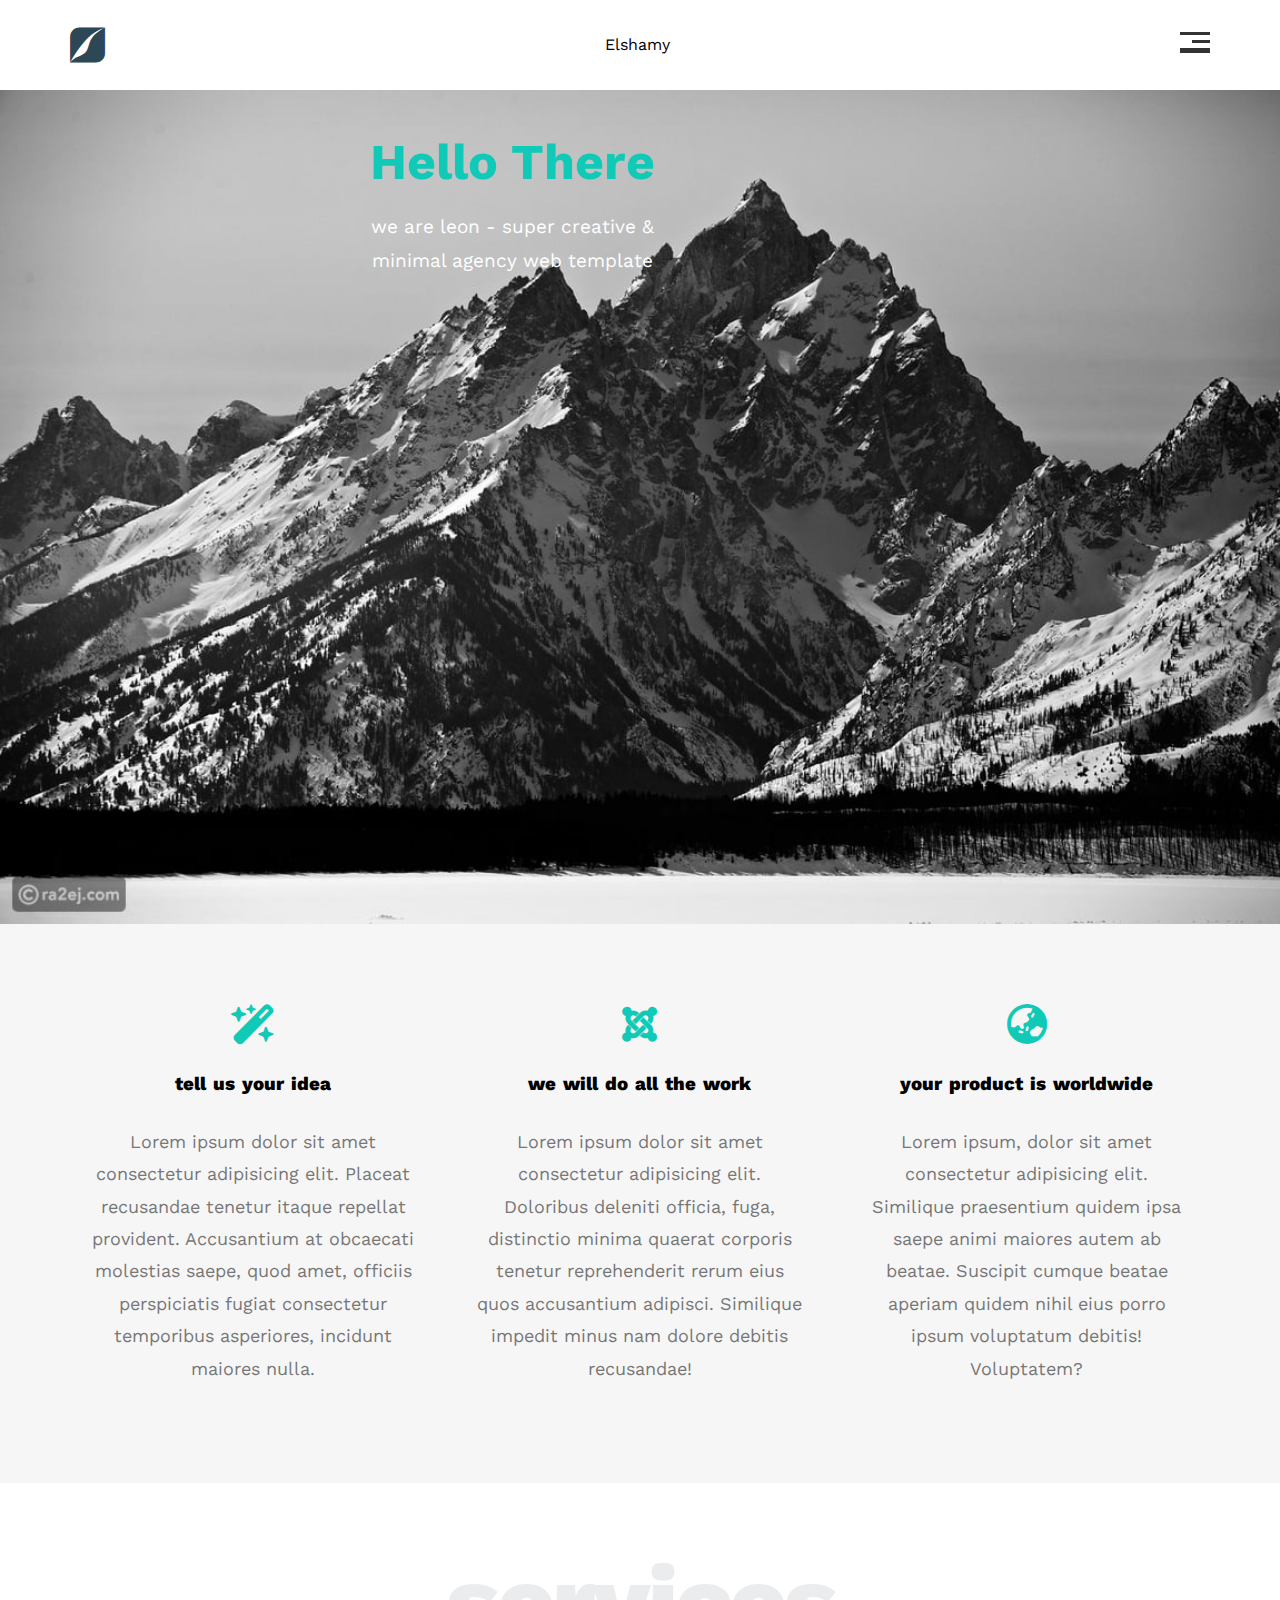
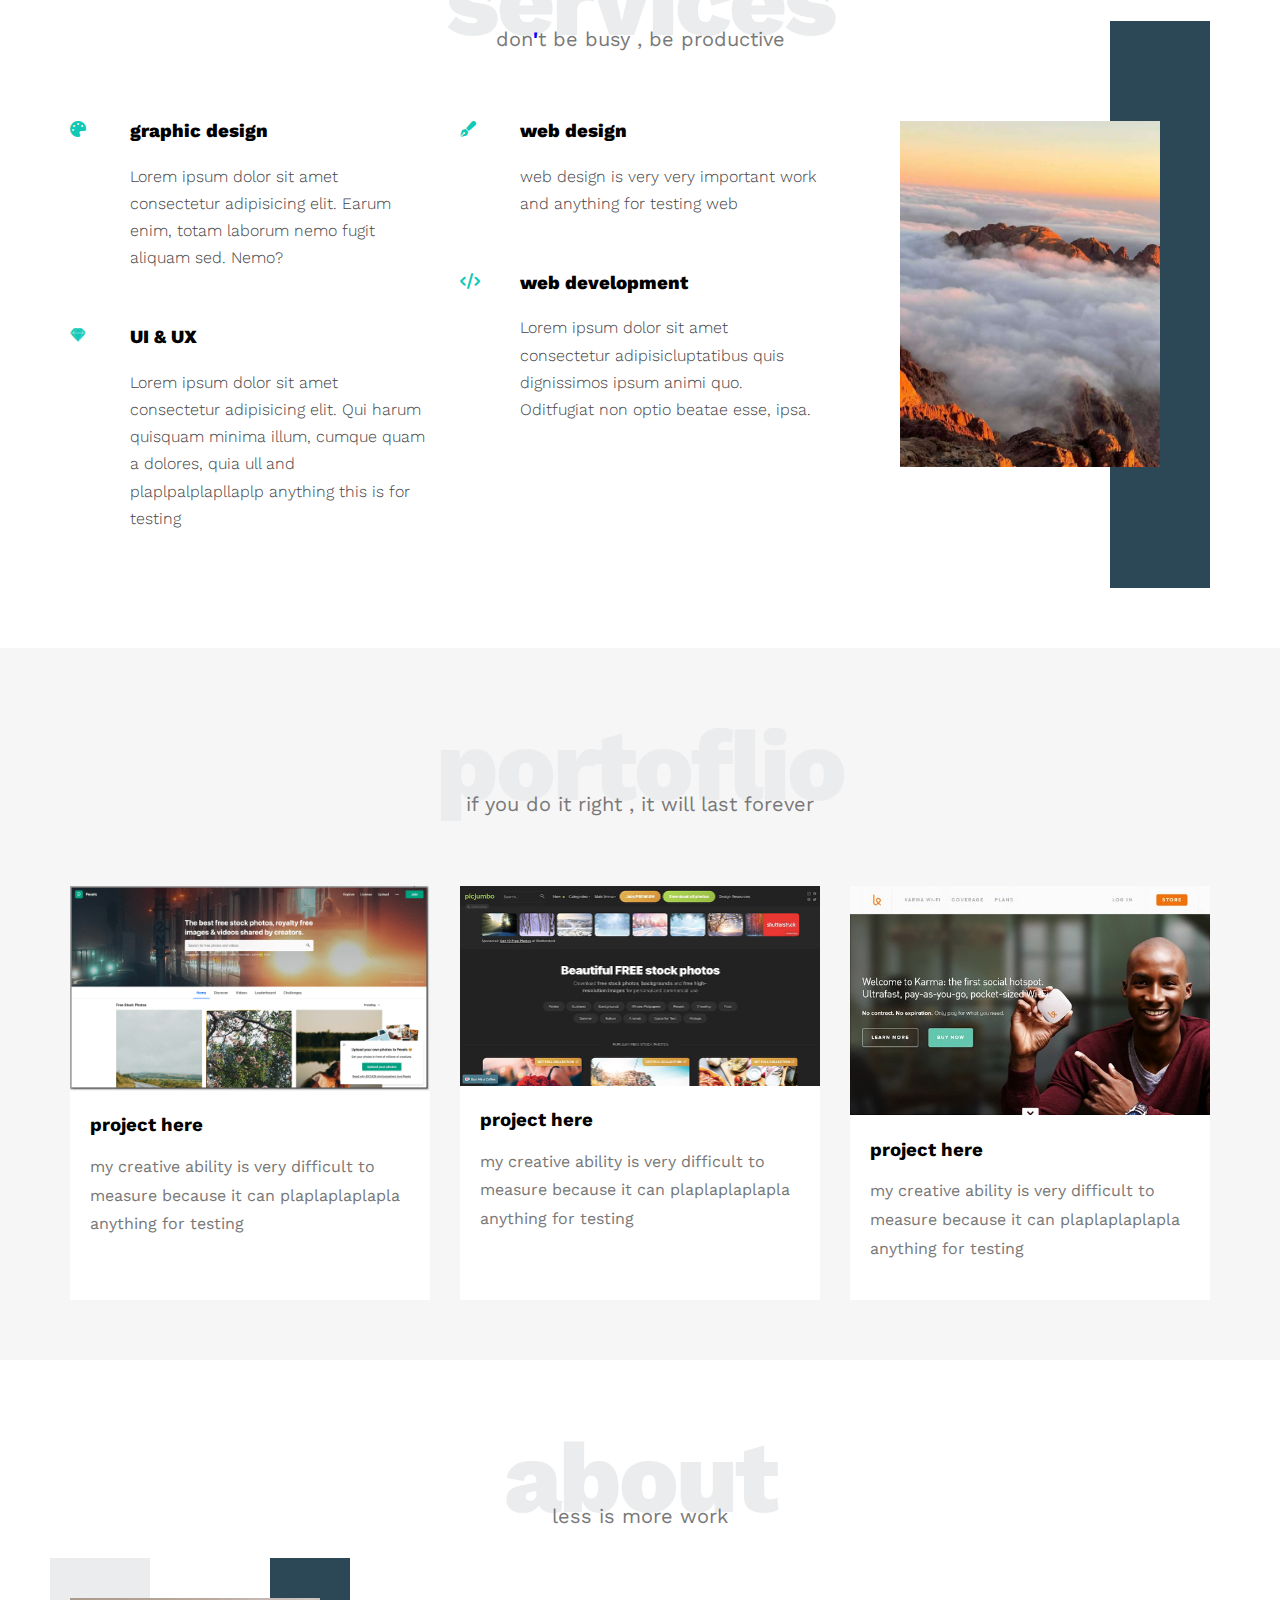
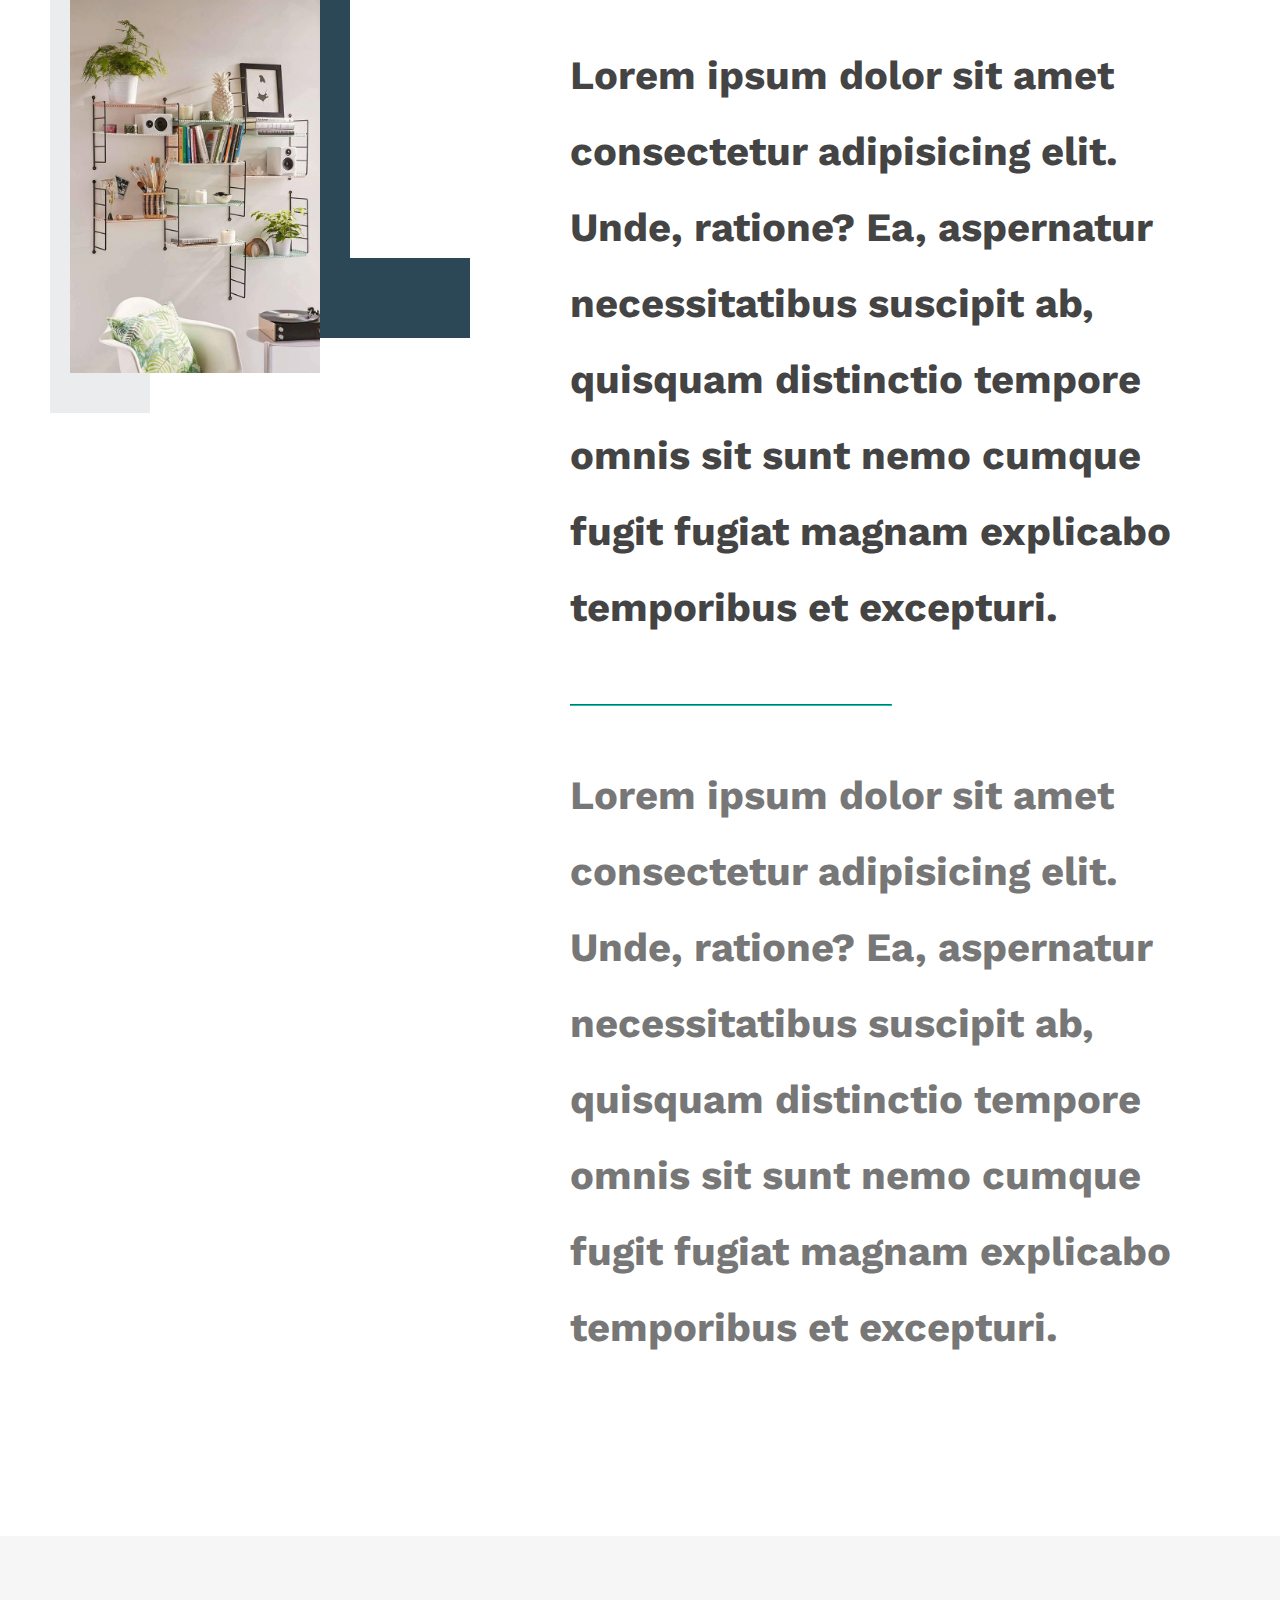
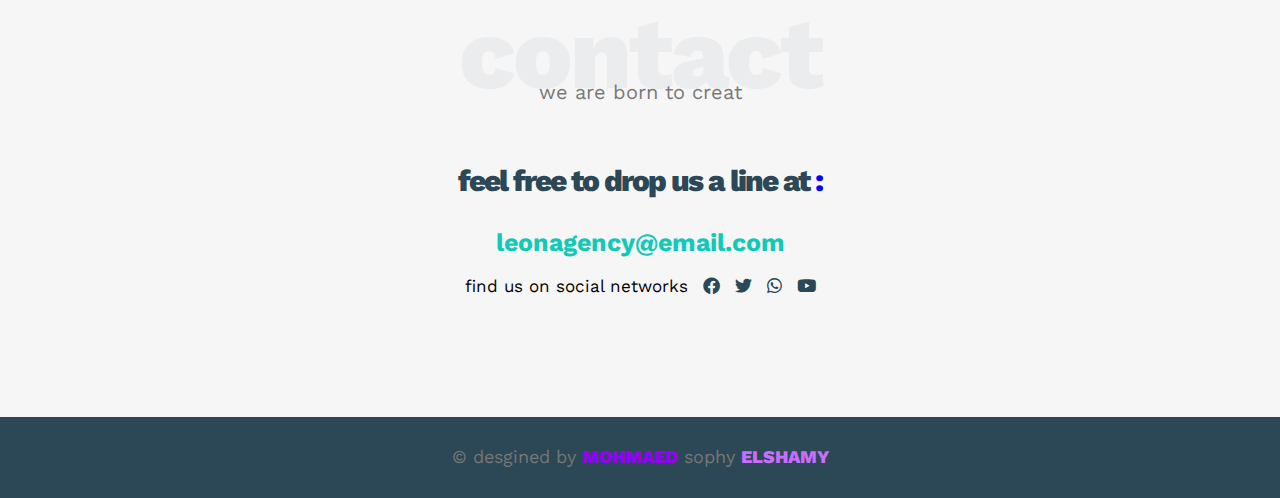
<file: index.html>
<!DOCTYPE html>
<html lang="en">

<head>
    <meta charset="UTF-8">
    <meta http-equiv="X-UA-Compatible" content="IE=edge">
    <meta name="viewport" content="width=device-width, initial-scale=1.0">
    <title>leon template one</title>
    <!--render all elements normally-->
    <link rel="stylesheet" href="css/normalize.css" />
    <!--main template css title-->
    <link rel="stylesheet" href="css/leon.css" />
    <!--font awesome library-->
    <link rel="stylesheet" href="css/all.min.css" />
    <link rel="preconnect" href="https://fonts.googleapis.com">
    <!--google fonts-->
    <link rel="preconnect" href="https://fonts.gstatic.com" crossorigin>
    <link
        href="https://fonts.googleapis.com/css2?family=Work+Sans:ital,wght@0,200;0,300;0,500;0,600;0,700;0,800;1,200&display=swap"
        rel="stylesheet">

</head>

<body>
    <!--start header-->

    <div class="header">
        <div class="container">
            
            <i class="fa-brands fa-square-pied-piper"></i>
            <p>Elshamy</p>
            <div class="links">
                <span class="icon">
                    <span></span>
                    <span></span>
                    <span></span>
                </span>
                <ul>
                    <li><a href="#services">Services</a></li>
                    <li><a href="#porotflio">Protoflio</a></li>
                    <li><a href="#about">About</a></li>
                    <li><a href="#contact">Contact</a></li>
                </ul>
            </div>
        </div>
    </div>

    <!--end header-->

    <!--start landing-->

    <div class="landing">
        <div class="intro-text">
            <h1>Hello There</h1>
            <p>we are leon - super creative & minimal agency web template</p>
        </div>
    </div>

    <!--end landing-->

    <!--start features-->

    <div class="features">
        <div class="container">
            <div class="feat">
                <i class="fa-solid fa-wand-magic-sparkles"></i>
                <h3>tell us your idea</h3>
                <p>Lorem ipsum dolor sit amet consectetur adipisicing elit. Placeat recusandae tenetur itaque repellat
                    provident. Accusantium at obcaecati molestias saepe, quod amet, officiis perspiciatis fugiat
                    consectetur temporibus asperiores, incidunt maiores nulla.</p>
            </div>
            <div class="feat">
                <i class="fa-brands fa-joomla"></i>
                <h3>we will do all the work</h3>
                <p>Lorem ipsum dolor sit amet consectetur adipisicing elit. Doloribus deleniti officia, fuga, distinctio
                    minima quaerat corporis tenetur reprehenderit rerum eius quos accusantium adipisci. Similique
                    impedit minus nam dolore debitis recusandae!</p>
            </div>
            <div class="feat">
                <i class="fa-solid fa-earth-asia"></i>
                <h3>your product is worldwide</h3>
                <p>Lorem ipsum, dolor sit amet consectetur adipisicing elit. Similique praesentium quidem ipsa saepe
                    animi maiores autem ab beatae. Suscipit cumque beatae aperiam quidem nihil eius porro ipsum
                    voluptatum debitis! Voluptatem?</p>
            </div>
        </div>
    </div>

    <!--end features-->

    <!--start services-->

    <div class="services" id="services">
        <div class="container">
            <h3 class="specail-heading">services</h3>
            <p>don<span>'</span>t be busy , be productive</p>
            <div class="services-content">
                <div class="column">
                    <!--start service-->
                    <div class="serv">
                        <i class="fa-sharp fa-solid fa-palette"></i>
                        <div class="text">
                            <h3>graphic design</h3>
                            <p>Lorem ipsum dolor sit amet consectetur adipisicing elit. Earum enim, totam laborum nemo
                                fugit aliquam sed. Nemo?</p>
                        </div>
                    </div>
                    <div class="serv">
                        <i class="fa-brands fa-sketch"></i>
                        <div class="text">
                            <h3>UI & UX</h3>
                            <p>Lorem ipsum dolor sit amet consectetur adipisicing elit. Qui harum quisquam minima illum,
                                cumque quam a dolores, quia ull and plaplpalplapllaplp anything this is for testing</p>
                        </div>
                    </div>
                </div>
                <!--end service-->
                <div class="column">
                    <!--start service-->
                    <div class="serv">
                        <i class="fa-solid fa-pen-fancy"></i>
                        <div class="text">
                            <h3>web design</h3>
                            <p>web design is very very important work and anything for testing web</p>
                        </div>
                    </div>
                    <div class="serv">
                        <i class="fa-solid fa-code"></i>
                        <div class="text">
                            <h3>web development</h3>
                            <p>Lorem ipsum dolor sit amet consectetur adipisicluptatibus quis dignissimos ipsum
                                animi quo. Oditfugiat non optio beatae esse, ipsa.</p>
                        </div>
                    </div>
                    <!--end service-->
                </div>

                <div class="image image-column">
                    <img src="images/service.png" />
                </div>
            </div>
        </div>
    </div>

    <!--end services-->

    <!--start portoflio-->
    <div class="portoflio" id="portoflio">
        <div class="container">
            <h2 class="specail-heading">portoflio</h2>
            <p>if you do it right <span>,</span> it will last forever</p>
            <div class="portoflio-content">
                <div class="card">
                    <img src="images/protoflio-1.png">
                    <div class=" info">
                        <h3>project here</h3>
                        <p>my creative ability is very difficult to measure because it can plaplaplaplapla anything for
                            testing</p>
                    </div>
                </div>

                <div class="card">
                    <img src="images/portoflio-2.jpg">
                    <div class="info">
                        <h3>project here</h3>
                        <p>my creative ability is very difficult to measure because it can plaplaplaplapla anything for
                            testing</p>
                    </div>
                </div>

                <div class="card">
                    <img src="images/portoflio-3.jpg">
                    <div class="info">
                        <h3>project here</h3>
                        <p>my creative ability is very difficult to measure because it can plaplaplaplapla anything for
                            testing</p>
                    </div>
                </div>
            </div>
        </div>
    </div>

    <!--end portoflio-->

    <!--start about-->
    <div class="about" id="about">
        <div class="container">
            <h2 class="specail-heading">about</h2>
            <p>less is more work</p>
            <div class="about-content">
                <div class="image">
                    <img src="images/library.jpg">
                </div>
                <div class="text">
                    <p>Lorem ipsum dolor sit amet consectetur adipisicing elit. Unde, ratione? Ea, aspernatur
                        necessitatibus
                        suscipit ab, quisquam distinctio tempore omnis sit sunt nemo cumque fugit fugiat magnam
                        explicabo
                        temporibus et excepturi.</p>
                    <hr />
                    <p>Lorem ipsum dolor sit amet consectetur adipisicing elit. Unde, ratione? Ea, aspernatur
                        necessitatibus
                        suscipit ab, quisquam distinctio tempore omnis sit sunt nemo cumque fugit fugiat magnam
                        explicabo
                        temporibus et excepturi.</p>
                </div>
            </div>
        </div>
    </div>

    <!--end about-->

    <!--start contact-->

    <div class="contact" id="contact">
        <div class="container">
            <h2 class="specail-heading">contact</h2>
            <p>we are born to creat</p>
            <div class="contact-content">
                <p class="label">feel free to drop us a line at <span>:</span></p>
                <a href="mailto:leonagency@email.com?subject=contact" class="link">leonagency@email.com</a>
                <div class="social">
                    find us on social networks
                    <i class="fa-brands fa-facebook"></i>
                    <i class="fa-brands fa-twitter"></i>
                    <i class="fa-brands fa-whatsapp"></i>
                    <i class="fa-brands fa-youtube"></i>
                </div>
            </div>
        </div>
    </div>

    <!--end contact-->

    <!--start footer-->
    <div class="footer">
        &copy; desgined by <span>MOHMAED</span> sophy <span>ELSHAMY</span>
    </div>


    <!--end footer-->

</body>

</html>
</file>
<file: css/leon.css>
/*start variables*/
:root {
    --maincolor: #10cab7;
    --secodarycolor: #2c4755;
    --section-padding: 60px;
    --section-background: #f6f6f6;
}

/*end variables*/

/*start compenets*/

.specail-heading {
    color: #ebeced;
    font-size: 100px;
    text-align: center;
    font-weight: 800;
    letter-spacing: -3px;   
    margin: 0;
}

.specail-heading+p {
    margin: -30px;
    font-size: 20px;
    text-align: center;
    color: #797979;

}

@media (max-width: 768px) {
    .specail-heading {
        width: 60px;
    }

    .specail-heading+p {
        margin-top: -20px;
    }
}


/*end components*/

/*start global rules*/
* {
    -webkit-box-sizing: border-box;
    -moz-box-sizing: border-box;
    box-sizing: border-box;
}

body {
    font-family: 'Work Sans', sans-serif;

}


.container {
    padding-left: 15px;
    padding-right: 15px;
    margin-left: auto;
    margin-right: auto;
}

/*small*/
@media (min-width:768px) {
    .container {
        width: 750px;
    }
}

/*medium*/
@media (min-width:992px) {
    .container {
        width: 970px;
    }
}

/*large*/
@media (min-width:1200px) {
    .container {
        width: 1170px;
    }
}

html {
    scroll-behavior: smooth;
}

/*end global rules*/

/*start header*/

.header {
    padding: 20px;
}

.header .container {
    display: flex;
    justify-content: space-between;
    align-items: center;
}

.header .container p {
    margin-left: -10px;
}

.header .container i {
    font-size: 40px;
    color: var(--secodarycolor);
}

.header .container:hover i {
    color: var(--maincolor);
    font-size: 60px;
}


.header .links {
    position: relative;
}

.header .links:hover .icon span:nth-child(2) {
    width: 100%;
}


.header .links .icon {
    width: 30px;
    display: flex;
    flex-wrap: wrap;
    justify-content: flex-end;
}

.header .links .icon span {
    background-color: #333;
    margin-bottom: 5px;
}

.header .links .icon span:first-child {
    height: 3px;
    width: 100%;
}

.header .links .icon span:nth-child(2) {
    height: 3px;
    width: 60%;
    transition: 0.4s;
}

.header .links .icon span:last-child {
    height: 5px;
    width: 100%
}

.header .links ul {
    list-style: none;
    background-color: rgb(221 221 221);
    margin: 0;
    padding: 0;
    position: absolute;
    right: 0;
    min-width: 200px;
    top: calc(100% + 15px);
    display: none;
    z-index: 1;
}

/*السهم*/
.header .links ul::before {
    content: "";
    border-width: 10px;
    border-style: solid;
    border-color: transparent transparent blueviolet transparent;
    position: absolute;
    right: 5px;
    top: -20px;
}

.header .links:hover ul {
    display: block;
}

.header .links ul li a {
    display: block;
    text-decoration: none;
    padding: 15px;
    color: blueviolet;
    transition: 0.4s;
}

.header .links ul li a:hover {
    padding-left: 35px;
    color: red;
    font-weight: bold;
}

.header .links ul li:not(:last-child) a {
    border-bottom: 2px dashed rgb(150 20 255);
}

/*end header*/

/*start landing*/

.landing {
    background-image: url("../images/landing.jpg");
    background-size: cover;
    height: calc(100vh - 66px);
    position: relative;
}

.landing .intro-text {
    position: absolute;
    left: 40%;
    top: 15%;
    transform: translate(-50%, -50%);
    text-align: center;
    width: 300px;
    max-width: 100%;
}


.landing .intro-text h1 {
    margin: 0;
    font-weight: bold;
    font-size: 50px;
    color: var(--maincolor);
}

.landing .intro-text p {
    font-size: 19px;
    line-height: 1.8;
    color: white;
}

/*end landing*/

/*start features*/

.features {
    padding-top: var(--section-padding);
    padding-bottom: var(--section-padding);
    background-color: var(--section-background);
}

.features .container {
    display: grid;
    grid-template-columns: repeat(auto-fill, minmax(300px, 1fr));
    grid-gap: 20px;
}

.features .feat {
    padding: 20px;
    text-align: center;
}

.features .feat i {
    color: var(--maincolor);
    font-size: 40px;
}

.features .feat h3 {
    font-weight: 800;
    word-spacing: 2px;
    margin: 30px 0;
}

.features .feat p {
    line-height: 1.8;
    color: #777;
    font-size: 18px;
}

/*end features*/

/*start services*/

.services span {
    color: blue;
    font-weight: bold;
}

/*end services*/

/*start services content*/

.services {
    padding-top: var(--section-padding);
    padding-bottom: var(--section-padding);
}

.services .services-content {
    display: grid;
    grid-template-columns: repeat(auto-fill, minmax(300px, 1fr));
    grid-gap: 30px;
    margin-top: 100px;

}

.services .services-content .serv {
    display: flex;
    margin-bottom: 40px;
}

@media (max-width: 767px) {
    .services .services-content .serv {
        flex-direction: column;
        text-align: center;
    }
}

.services .services-content .serv i {
    color: var(--maincolor);
    flex-basis: 60px;
}

.services .services-content .serv .text {
    flex: 1;
}

.services .services-content .serv .text h3 {
    margin: 0 0 20px;
    font-weight: 800;
}

.services .services-content .serv .text p {
    color: #444;
    font-weight: 300;
    line-height: 1.7;
}

.services .services-content .image {
    text-align: center;
    position: relative;
}

.services .services-content .image img {
    width: 260px;
}

.services .services-content .image::before {
    content: "";
    background-color: var(--secodarycolor);
    width: 100px;
    height: calc(100% + 100px);
    top: -100px;
    position: absolute;
    right: 0;
    z-index: -1;

}

@media (max-width:1199px) {
    .image-column {
        display: none;
    }
}

/*end services content*/

/*start portoflio*/
.portoflio {
    padding-top: var(--section-padding);
    padding-bottom: var(--section-padding);
    background-color: var(--section-background);
}

.portoflio .portoflio-content {
    display: grid;
    grid-template-columns: repeat(auto-fill, minmax(300px, 1fr));
    grid-gap: 30px;
    margin-top: 100px;
}

.portoflio .portoflio-content .card {
    background-color: white;

}

.portoflio .portoflio-content .card img {
    max-width: 100%;
}

.portoflio .portoflio-content .card .info {
    padding: 20px;
}

.portoflio .portoflio-content .card .info h3 {
    margin: 0;
}

.portoflio .portoflio-content .card .info p {
    color: #777;
    line-height: 1.8;
}

/*end portoflio*/

/*start about*/

.about {
    padding-top: var(--section-padding);
    padding-bottom: calc(var(--section-padding) + 60px);
}

.about .about-content {
    margin-top: 100px;
    display: flex;
    flex-wrap: wrap;
    justify-content: space-between;

}

@media (max-width:991) {
    .about .about-content {
        flex-direction: column;
        text-align: center;
    }
}


.about .about-content .image {
    position: relative;
    width: 250px;
    height: 375px;
}

.about .about-content .image img {
    max-width: 100%;
}


.about .about-content .image::before {
    content: "";
    position: absolute;
    background-color: #ebeced;
    width: 100px;
    height: calc(100% + 80px);
    top: -40px;
    left: -20px;
    z-index: -1;

}

.about .about-content .image::after {
    content: "";
    position: absolute;
    width: 120px;
    height: 300px;
    border-left: 80px solid var(--secodarycolor);
    border-bottom: 80px solid var(--secodarycolor);
    z-index: -1;
    right: -150px;
    top: -40px;

}

.about .about-content .text {
    flex-basis: calc(100% - 500px);
}

.about .about-content .text p:first-child {
    font-size: 40px;
    font-weight: bold;
    line-height: 1.9;
    margin-bottom: 50px;
    color: #444;

}

.about .about-content .text hr {
    width: 50%;
    display: inline-block;
    border-color: var(--maincolor);

}

.about .about-content .text p:last-child {
    font-size: 40px;
    font-weight: bold;
    line-height: 1.9;
    margin-bottom: 50px;
    color: #777;
}

.contact {
    padding-top: var(--section-padding);
    padding-bottom: var(--section-padding);
    background-color: var(--section-background);
}

.contact .contact-content {
    padding-top: var(--section-padding);
    padding-bottom: var(--section-padding);
    text-align: center;
}

.contact .contact-content .label {
    font-size: 30px;
    font-weight: 800;
    color: var(--secodarycolor);
    letter-spacing: -2px;
}

.label span {
    color: blue;
}

.contact .contact-content .link {
    display: block;
    font-size: 25px;
    font-weight: bold;
    text-decoration: none;
    color: var(--maincolor);
}

.contact .contact-content .social {
    display: flex;
    justify-content: center;
    margin-top: 20px;
    font-size: 17px;
}

.contact .contact-content .social i {
    margin-left: 15px;
    color: var(--secodarycolor);
}

.contact .contact-content .social i:first-child:hover {
    color: blue;
}

.contact .contact-content .social i:nth-child(2):hover {
    color:blueviolet;

}

.contact .contact-content .social i:nth-child(3):hover {
    color:green;
}

.contact .contact-content .social i:last-child:hover {
    color: red;
} 

/*end about*/

/*start footer*/

.footer {
    background-color: var(--secodarycolor);
    padding: 30px;
    text-align: center;
    color: #777;
    font-size: 18px;
}

.footer span:first-child {
    font-weight: 800;
    color: rgb(150 0 250);
    text-decoration: double;
}

.footer span:last-child {
    font-weight: 800;
    color: rgb(200 110 255);
    text-decoration: double;
}

/*end footer*/
</file>
